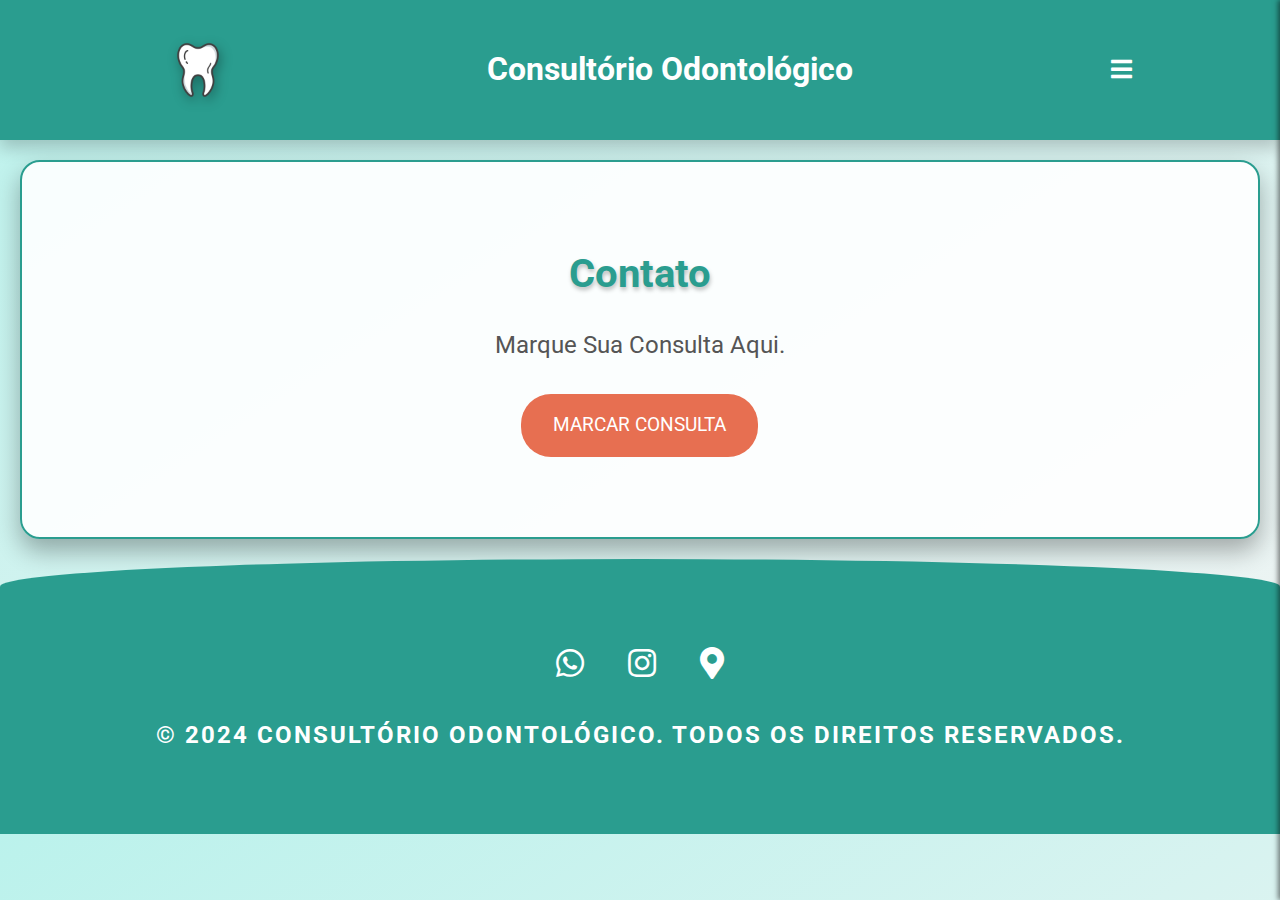
<file: contato.html>
<!DOCTYPE html>
<html lang="pt-BR">
<head>
    <meta charset="UTF-8">
    <meta name="viewport" content="width=device-width, initial-scale=1.0">
    <title>Contato - Consultório Odontológico</title>
    <link rel="stylesheet" href="arquivos.css/botoes.css">
    <link rel="stylesheet" href="arquivos.css/cabecalho.css">
    <link rel="stylesheet" href="arquivos.css/card.css">
    <link rel="stylesheet" href="arquivos.css/geral.css">
    <link rel="stylesheet" href="arquivos.css/menu.css">
    <link rel="stylesheet" href="arquivos.css/modal.css">
    <link rel="stylesheet" href="arquivos.css/responsivo.css">
    <link rel="stylesheet" href="arquivos.css/secoes.css">
    <link rel="stylesheet" href="arquivos.css/slideshow.css">
    <link rel="stylesheet" href="arquivos.css/vermais.css">
    <link href="https://fonts.googleapis.com/css2?family=Roboto:wght@400;700&display=swap" rel="stylesheet">
    <link rel="stylesheet" href="https://cdnjs.cloudflare.com/ajax/libs/font-awesome/5.15.4/css/all.min.css">
    <link rel="icon" href="images/logoooo.ico" type="image/x-icon">
</head>
<body>
    <header>
        <div class="container header-content">
            <img src="images/logo2.png" alt="Logo do Consultório Odontológico" class="logo">
            <h1>Consultório Odontológico</h1>
            <button id="menu-toggle" class="menu-toggle">
                <i class="fas fa-bars"></i>
            </button>
        </div>
    </header>

    <div class="sidebar" id="sidebar">
        <button class="close-menu" id="close-menu">
            <i class="fas fa-times"></i>
        </button>
        <nav>
            <ul>
                <li><a href="index.html"><i class="fas fa-home"></i> Início</a></li>
                <li><a href="sobre.html"><i class="fas fa-info-circle"></i> Sobre</a></li>
                <li><a href="servicos.html"><i class="fas fa-tooth"></i> Serviços</a></li>
                <li><a href="contato.html"><i class="fas fa-envelope"></i> Contato</a></li>
            </ul>
        </nav>
    </div>
<main>
    <section id="contact">
        <div class="container">
            <h2>Contato</h2>
            <div class="contact-banner">
                <p>Marque Sua Consulta Aqui.</p>
                <a href="https://wa.me/5562993041755?text=quero+marcar+uma+consulta" class="button">Marcar Consulta</a>
            </div>
        </div>
    </section>
</main>
<footer>
    <div class="container">
        <div class="social-icons">
            <a href="https://wa.me/5562993041755" target="_blank"><i class="fab fa-whatsapp"></i></a>
            <a href="https://www.instagram.com/phazevedo00" target="_blank"><i class="fab fa-instagram"></i></a>
            <a href="https://www.google.com/maps/place/Av.+Anhanguera+-+Jardim+Novo+Mundo,+Goiânia+-+GO,+74705-015" target="_blank"><i class="fas fa-map-marker-alt"></i></a>
        </div>
        <br><h3>© 2024 Consultório Odontológico. Todos os direitos reservados.</h3>
    </div>
</footer>
<script src="arquivos.js/menu.js"></script>
</body>
</html>
</file>
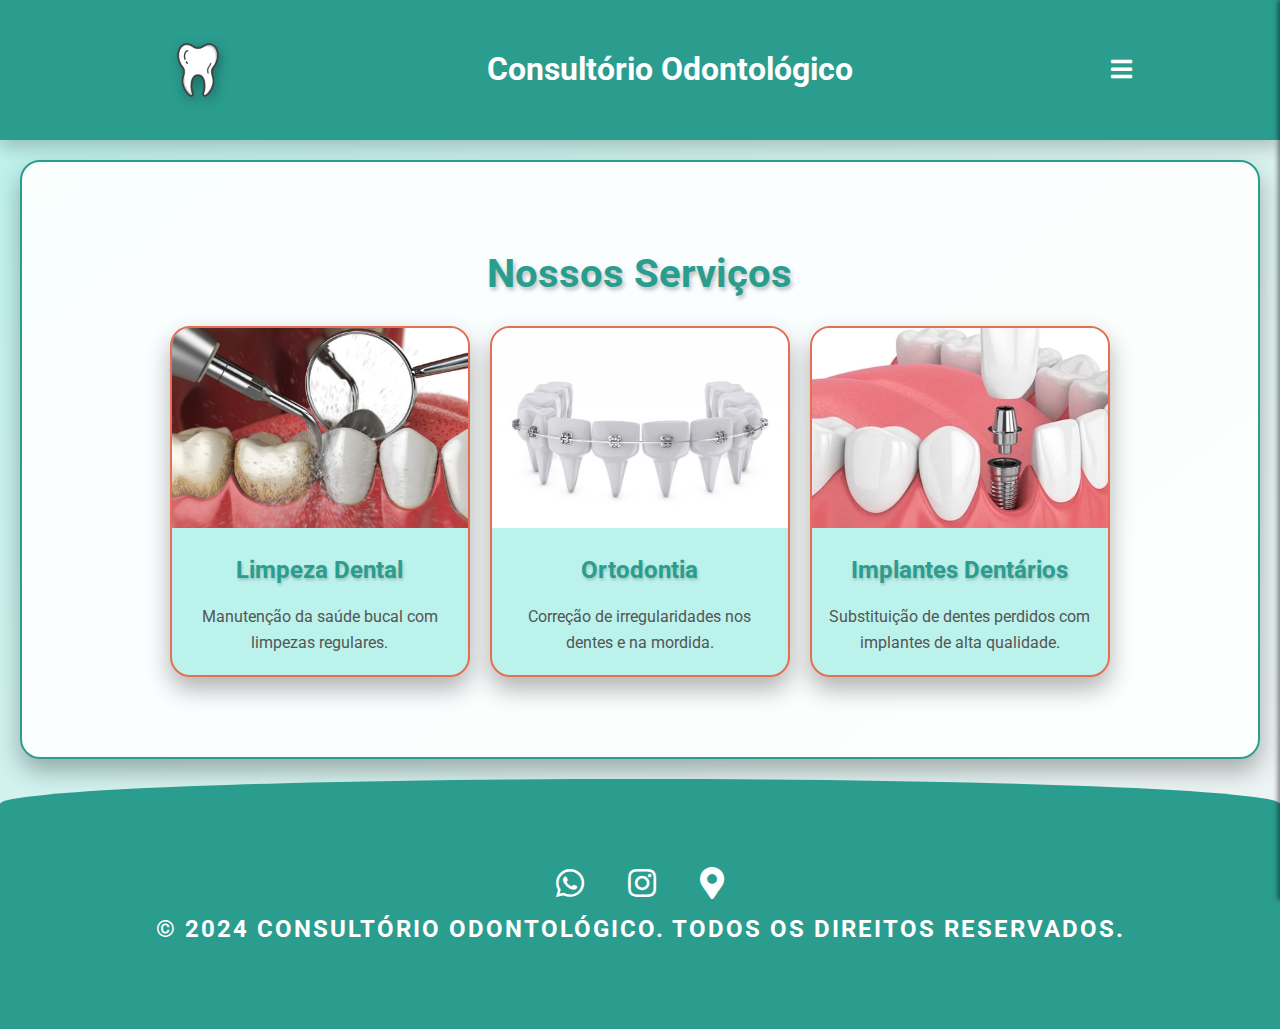
<file: servicos.html>
<!DOCTYPE html>
<html lang="pt-BR">
<head>
    <meta charset="UTF-8">
    <meta name="viewport" content="width=device-width, initial-scale=1.0">
    <title>Serviços - Consultório Odontológico</title>
    <link rel="stylesheet" href="arquivos.css/botoes.css">
    <link rel="stylesheet" href="arquivos.css/cabecalho.css">
    <link rel="stylesheet" href="arquivos.css/card.css">
    <link rel="stylesheet" href="arquivos.css/geral.css">
    <link rel="stylesheet" href="arquivos.css/menu.css">
    <link rel="stylesheet" href="arquivos.css/modal.css">
    <link rel="stylesheet" href="arquivos.css/responsivo.css">
    <link rel="stylesheet" href="arquivos.css/secoes.css">
    <link rel="stylesheet" href="arquivos.css/slideshow.css">
    <link href="https://fonts.googleapis.com/css2?family=Roboto:wght@400;700&display=swap" rel="stylesheet">
    <link rel="stylesheet" href="https://cdnjs.cloudflare.com/ajax/libs/font-awesome/5.15.4/css/all.min.css">
    <link rel="icon" href="images/logoooo.ico" type="image/x-icon">
</head>
<body>
    <header>
        <div class="container header-content">
            <img src="images/logo2.png" alt="Logo do Consultório Odontológico" class="logo">
            <h1>Consultório Odontológico</h1>
            <button id="menu-toggle" class="menu-toggle">
                <i class="fas fa-bars"></i>
            </button>
        </div>
    </header>
    <div class="sidebar" id="sidebar">
        <button class="close-menu" id="close-menu">
            <i class="fas fa-times"></i>
        </button>
        <nav>
            <ul>
                <li><a href="index.html"><i class="fas fa-home"></i> Início</a></li>
                <li><a href="sobre.html"><i class="fas fa-info-circle"></i> Sobre</a></li>
                <li><a href="servicos.html"><i class="fas fa-tooth"></i> Serviços</a></li>
                <li><a href="contato.html"><i class="fas fa-envelope"></i> Contato</a></li>
            </ul>
        </nav>
    </div>
    <main>
        <section id="services">
            <div class="container">
                <h2>Nossos Serviços</h2>
                <div class="service-cards">
                    <div class="card" id="limpeza-card">
                        <img src="images/limpeza.jpg" alt="Limpeza Dental">
                        <h3>Limpeza Dental</h3>
                        <p>Manutenção da saúde bucal com limpezas regulares.</p>
                    </div>
                    <div class="card" id="ortodontia-card">
                        <img src="images/ortodontia.jpg" alt="Ortodontia">
                        <h3>Ortodontia</h3>
                        <p>Correção de irregularidades nos dentes e na mordida.</p>
                    </div>
                    <div class="card" id="implante-card">
                        <img src="images/implante.jpg" alt="Implantes Dentários">
                        <h3>Implantes Dentários</h3>
                        <p>Substituição de dentes perdidos com implantes de alta qualidade.</p>
                    </div>
                </div>
            </div>
        </section>
    </main>
    
    <!-- Modal -->
    <div id="service-modal" class="modal">
        <div class="modal-content">
            <span class="close">&times;</span>
            <div id="modal-body">
                
            </div>
        </div>
    </div>
    
    <footer>
        <div class="container">
            <div class="social-icons">
                <a href="https://wa.me/5562993041755" target="_blank"><i class="fab fa-whatsapp"></i></a>
                <a href="https://www.instagram.com/phazevedo00" target="_blank"><i class="fab fa-instagram"></i></a>
                <a href="https://www.google.com/maps/place/Av.+Anhanguera+-+Jardim+Novo+Mundo,+Goiânia+-+GO,+74705-015" target="_blank"><i class="fas fa-map-marker-alt"></i></a>
            </div>
            <h3>© 2024 Consultório Odontológico. Todos os direitos reservados.</h3>
        </div>
    </footer>
    
    <script src="arquivos.js/menu.js"></script>
    <script src="arquivos.js/quadro.js"></script>
</body>
</html>
</file>
<file: arquivos.css/botoes.css>
.button {
    display: inline-block;
    background-color: var(--secondary-color);
    color: #fff;
    text-decoration: none; 
    padding: 16px 32px;
    border-radius: 30px;
    transition: all 0.3s ease;
    font-size: 1.2em;
    text-transform: uppercase;
}

.button:hover {
    background-color: #e15b4e;
    transform: translateY(-3px);
}
</file>
<file: arquivos.css/cabecalho.css>
.container {
    width: 80%;
    max-width: 1200px;
    margin: 0 auto;
    padding: 20px;
}
.contact-banner p {
    text-align: center;
}

header {
    background-color: var(--primary-color);
    color: #fff;
    padding: 20px 0;
    box-shadow: 0 8px 16px rgba(0, 0, 0, 0.2);
}

.header-content {
    display: flex;
    align-items: center;
    justify-content: space-between;
    padding: 0 20px; /* Padding geral */
}

.header-content .logo {
    max-width: 100px;
    filter: drop-shadow(2px 4px 6px rgba(0, 0, 0, 0.3));
}

.header-content h1 {
    flex-grow: 1;
    text-align: center;
    margin: 0;
}

.menu-toggle {
    margin-left: 20px;
    background: transparent;
    border: none;
    color: white;
    font-size: 24px;
    cursor: pointer;
}

main {
    padding: 20px;
    transition: margin-right 0.3s;
    margin-right: 0;
}
footer {
    background-color: var(--primary-color);
    color: #fff;
    text-align: center;
    padding: 40px 0;
    border-top-left-radius: 50% 10%;
    border-top-right-radius: 50% 10%;
}

footer h3 {
    font-size: 24px;
    text-transform: uppercase;
    letter-spacing: 2px;
    margin-bottom: 20px;
}
</file>
<file: arquivos.css/card.css>
.service-cards {
    display: flex;
    flex-wrap: wrap;
    gap: 20px;
    justify-content: center;
}

.card {
    background-color: var(--light-bg);
    border: 2px solid var(--secondary-color);
    border-radius: var(--border-radius);
    box-shadow: var(--shadow);
    overflow: hidden;
    width: 100%;
    max-width: 300px;
    transition: transform 0.3s, box-shadow 0.3s;
    text-align: center;
    position: relative;
    cursor: pointer; /* Indica que o card é clicável */
    
}

.card::before {
    content: '';
    position: absolute;
    top: 0;
    left: 0;
    width: 100%;
    height: 100%;
    border: 2px solid var(--primary-color);
    border-radius: var(--border-radius);
    box-sizing: border-box;
    pointer-events: none;
    z-index: -1;
}

.card img {
    width: 100%;
    height: 200px;
    object-fit: cover;
    transition: transform 0.3s;
}

.card h3 {
    margin: 15px 0;
    font-size: 1.5em;
    color: var(--primary-color);
}

.card p {
    padding: 0 15px;
    font-size: 1em;
    color: #555;
    margin-bottom: 20px;
    font-family: 'Roboto';
    text-align: center;
}

.card a {
    color: inherit; 
}

.card a:hover {
    color: var(--secondary-color); 
}

.card:hover {
    transform: translateY(-5px);
    box-shadow: 0 20px 40px rgba(0, 0, 0, 0.2);
}

.card:hover img {
    transform: scale(1.05);
}
</file>
<file: arquivos.css/geral.css>
:root {
    --primary-color: #2a9d8f;
    --secondary-color: #e76f51;
    --text-color: #333;
    --light-bg: #bbf2ec;
    --dark-bg: #f4f4f4;
    --border-radius: 20px;
    --shadow: 0 12px 24px rgba(0, 0, 0, 0.3);
}

* {
    margin: 0;
    padding: 0;
    box-sizing: border-box;
}

body {
    font-family: 'Roboto', sans-serif;
    line-height: 1.6;
    background-image: linear-gradient(to bottom right, var(--light-bg), var(--dark-bg));
    color: var(--text-color);
}

a {
    text-decoration: none; 
    color: inherit; 
}
.social-icons {
    margin-top: 20px;
}

.social-icons a {
    color: #fff;
    text-decoration: none;
    margin: 0 20px;
    font-size: 32px;
    transition: transform 0.3s;
}

.social-icons a:hover {
    transform: scale(1.2);
}
</file>
<file: arquivos.css/menu.css>
.sidebar {
    width: 250px;
    background-color: rgba(42, 157, 143, 0.9);
    position: fixed;
    top: 0;
    right: -250px;
    height: 100%;
    padding: 20px;
    box-shadow: -2px 0 5px rgba(0, 0, 0, 0.5);
    transition: right 0.3s ease;
    z-index: 1000;
    border-right: 2px solid rgba(42, 157, 143, 0.9);
}

.sidebar.active {
    right: 0;
}

.close-menu {
    background: transparent;
    border: none;
    color: #fff;
    font-size: 24px;
    cursor: pointer;
    margin-bottom: 20px;
}

.sidebar nav ul {
    list-style: none;
    padding: 0;
}

.sidebar nav ul li {
    margin: 20px 0;
}

.sidebar nav ul li a {
    color: #fff;
    font-size: 1.2em;
    transition: color 0.3s;
    display: flex;
    align-items: center;
}

.sidebar nav ul li a i {
    margin-right: 10px;
    line-height: 1;
}

.sidebar nav ul li a:hover {
    color: var(--secondary-color);
}
</file>
<file: arquivos.css/modal.css>
/* Modal Styling */
.modal {
    display: none; 
    position: fixed; 
    z-index: 1000; 
    left: 0;
    top: 0;
    width: 100%;
    height: 100%; 
    overflow: auto; 
    background-color: rgba(0, 0, 0, 0.4); 
    padding-top: 60px;
}
.quadro p {
    text-align: justify;
}
.quadro h3 {
    text-align: left;
}
.modal-content {
    background-color: #fff;
    margin: 5% auto;
    padding: 20px;
    border: 1px solid #888;
    width: 80%;
    max-width: 600px;
    border-radius: var(--border-radius);
    box-shadow: var(--shadow);
    text-align: center;
}
.modal-content h3 , .modal-content h2{
    color: var(--primary-color); /* Define a cor dos h3 como a cor primária */
}
.close {
    color: #aaa;
    float: right;
    font-size: 28px;
    font-weight: bold;
    cursor: pointer;
}

.close:hover,
.close:focus {
    color: var(--secondary-color);
}
</file>
<file: arquivos.css/responsivo.css>
@media (max-width: 768px) {

    .header-content {
        padding: 0 10px; 
        margin-left: -5px; 
        margin-right: -10px;
    }
    .header-content h1 {
        text-align: center;
        font-size: 1.8em;
    }
    .container {
        width: 90%;
    }
    .sidebar {
        width: 200px;
    }
    .sidebar.active {
        right: 0;
    }
    main {
        margin-right: 0;
        padding: 20px;
    }
    .service-cards {
        flex-direction: column;
        align-items: center;
    }
    .card {
        width: 100%;
        max-width: 100%;
    }
    .hero-content h2 {
        font-size: 1.8em;
    }
    .hero-content p {
        font-size: 1em;
    }
    .mySlides img {
        height: auto;
        max-height: 300px;
    }
}
</file>
<file: arquivos.css/secoes.css>
main {
    padding: 20px;
    transition: margin-right 0.3s;
    margin-right: 0;
}

.section-divider {
    width: 100%;
    height: 4px;
    background-image: linear-gradient(to right, var(--primary-color), var(--secondary-color));
    margin: 60px 0;
    border-radius: var(--border-radius);
}

section {
    padding: 60px 0;
    text-align: center;
    background-color: rgba(255, 255, 255, 0.9);
    border-radius: var(--border-radius);
    box-shadow: var(--shadow);
    transition: transform 0.3s, box-shadow 0.3s;
    border: 2px solid var(--primary-color);
}

section:hover {
    transform: translateY(-5px);
    box-shadow: 0 20px 40px rgba(0, 0, 0, 0.2);
}

section h2 {
    margin-bottom: 20px;
    font-size: 2.5em;
    color: var(--primary-color);
    text-shadow: 1.5px 3px 4px rgba(0, 0, 0, 0.25);
}

section h3 {
    font-size: 1.8em; 
    color: var(--primary-color);
    margin: 20px 0; 
    text-shadow: 1px 2px 3px rgba(0, 0, 0, 0.2);
}

section p {
   
    text-align: justify;
    margin: 0 auto 30px;
    max-width: 800px;
    font-size: 1.5em;
    color: #555;
}
p{
    text-align: left;
}
</file>
<file: arquivos.css/slideshow.css>
.slideshow-container,.slideshow-container2 {
    
    position: relative;
    width: 100%;
    max-width: 100%;
    overflow: hidden;
    border-radius: var(--border-radius);
}

.mySlides, .mySlides2{
    display: none;
    position: relative;
    width: 100%;
}

.mySlides img , .mySlides2 img {
    width: 100%;
    height: auto;
    max-height: 500px;
    object-fit: cover;
    border-radius: var(--border-radius);
}
.mySlides p,.mySlides2 {
    text-align: center;
}
.dots,.dots2 {
    text-align: center;
    padding: 10px 0;
}

.dot ,.dot2{
    height: 12px;
    width: 12px;
    margin: 0 4px;
    background-color: #bbb;
    border-radius: 50%;
    display: inline-block;
    transition: background-color 0.6s ease;
}

.dot.active,.dot2.active {
    background-color: var(--secondary-color);
}

.fade {
    animation: fadeEffect 1s ease-in-out;
}

@keyframes fadeEffect {
    from { opacity: 0; }
    to { opacity: 1; }
}

.testimonialSlides {
    display: none;
    position: relative;
    width: 80%;
    max-width: 800px; 
    padding: 20px;
    background-color: var(--light-bg);
    border: 2px solid var(--secondary-color);
    border-radius: var(--border-radius);
    box-shadow: var(--shadow);
    text-align: center;
    overflow: hidden;
    margin: 0 auto;
}
.testimonialSlides p  {
    text-align: center;
}

.testimonial-dots {
    text-align: center;
    padding: 10px 0;
}

.testimonial-dot {
    height: 12px;
    width: 12px;
    margin: 0 2px;
    background-color: #bbb;
    border-radius: 50%;
    display: inline-block;
    transition: background-color 0.6s ease;
}

.testimonial-dot.active {
    background-color: var(--secondary-color);
}
</file>
<file: arquivos.css/vermais.css>
.hidden {
    display: none;
}

.toggle-text {
    display: block;
    margin-top: 10px;
    color: var(--primary-color);
    cursor: pointer;
    font-weight: bold;
}

.toggle-text:hover {
    text-decoration: underline;
}

#show-more {
    display: block;
}

#show-less {
    display: none;
}

#more-text:not(.hidden) ~ #show-more {
    display: none;
}

#more-text.hidden ~ #show-less {
    display: none;
}
</file>
